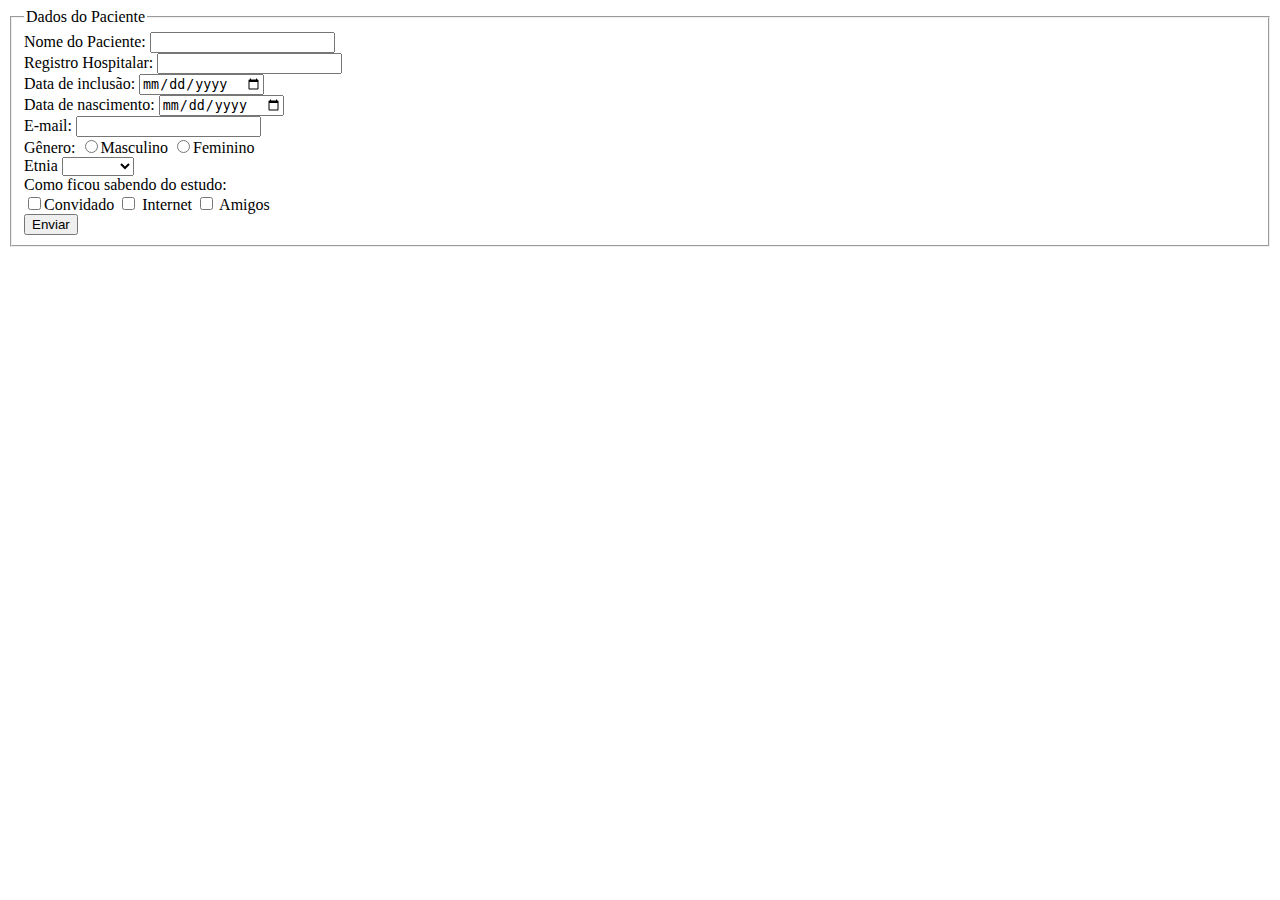
<file: exercicios/ex2/index.html>
<!DOCTYPE html>
<html lang="en">
<head>
    <meta charset="UTF-8">
    <meta name="viewport" content="width=device-width, initial-scale=1.0">
    <title>Document</title>
</head>
<body>
    <form method="get">
        <fieldset>
            <legend>Dados do Paciente</legend>
            Nome do Paciente: <input type="text" name="nome"><br>
            Registro Hospitalar: <input type="text" name="registro"><br>
            Data de inclusão: <input type="date" name="inclusao"><br>
            Data de nascimento: <input type="date" name="datanasc"><br>
            E-mail: <input type="email" name="email"><br>
           <label for="g1">
            Gênero: <input type="radio" name="genero" value="1" id="g1">Masculino 
           </label><label for="g2"><input type="radio" name="genero" value="2" id="g2">Feminino</label>
           <br>
           Etnia <select name="Etnia" id="etnia-id">
            <option value=""></option>
           <option value="1">Branca</option>
           <option value="2">Negro</option>
           <option value="3">Pardo</option>
           <option value="4">Amarelo</option>
        </select>
        <br>
        Como ficou sabendo do estudo: <br>
        <input type="checkbox" name="estudo" value="convidado">Convidado
        <input type="checkbox" name="estudo" value="internet"> Internet
        <input type="checkbox" name="estudo" value="amigos"> Amigos <br>
        <button type="submit">Enviar</button>
        </fieldset>
    </form>
</body>
</html>
</file>
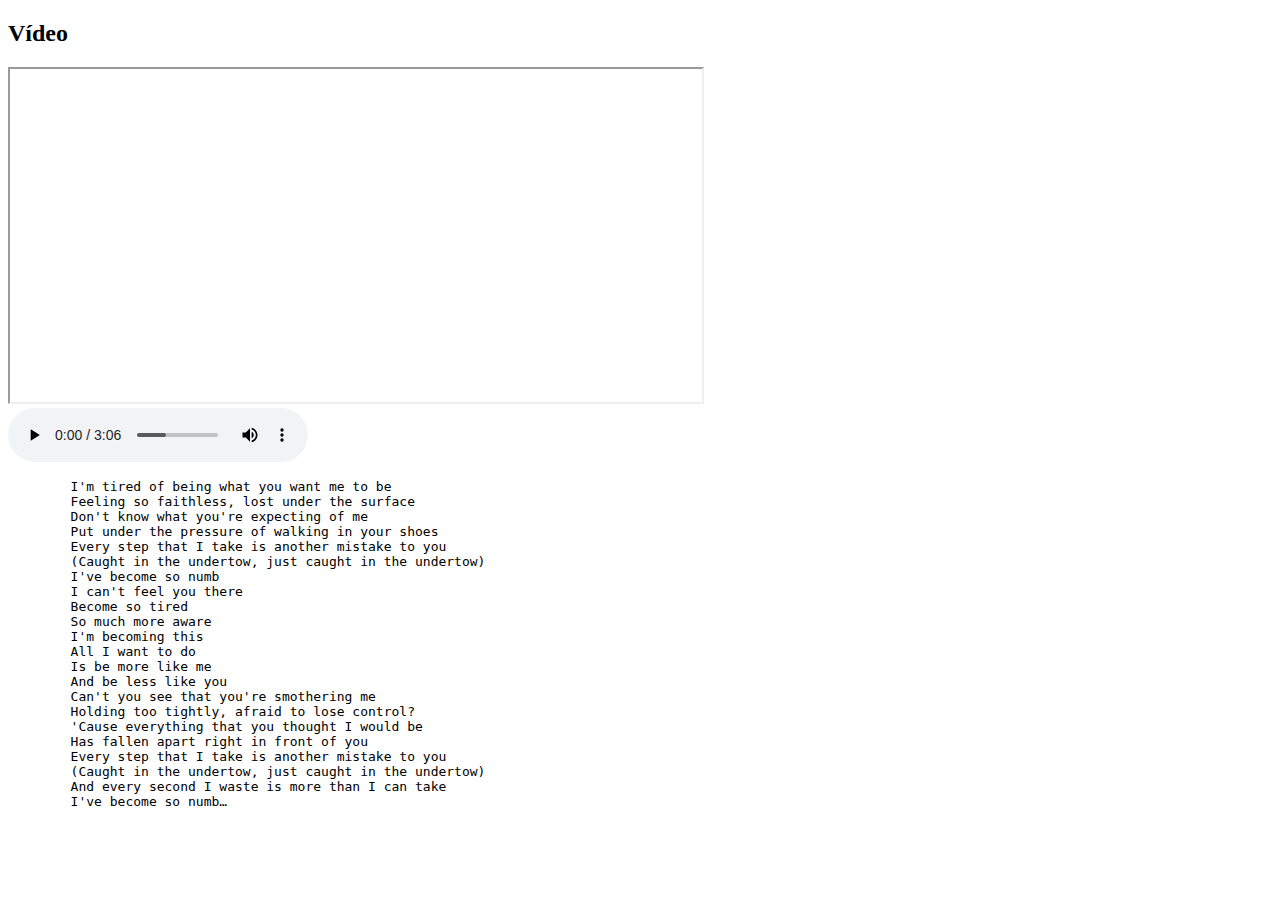
<file: exercicios/ex3/index.html>
<!DOCTYPE html>
<html lang="en">
<head>
    <meta charset="UTF-8">
    <meta name="viewport" content="width=device-width, initial-scale=1.0">
    <title>Document</title>
</head>
<body>
    <h2>Vídeo</h2>
    <iframe width="692" height="333" src="https://www.youtube.com/embed/3TSjORqt1ys?list=PL5R5B2sbHt3xXBxgOO8ijTmor9JAs_0oT" frameborder="1" allow="accelerometer; autoplay; clipboard-write; encrypted-media; gyroscope; picture-in-picture" allowfullscreen></iframe>
    <br>
    <audio src="numb.mp3" controls></audio>
    <pre>
        I'm tired of being what you want me to be
        Feeling so faithless, lost under the surface
        Don't know what you're expecting of me
        Put under the pressure of walking in your shoes
        Every step that I take is another mistake to you
        (Caught in the undertow, just caught in the undertow)
        I've become so numb
        I can't feel you there
        Become so tired
        So much more aware
        I'm becoming this
        All I want to do
        Is be more like me
        And be less like you
        Can't you see that you're smothering me
        Holding too tightly, afraid to lose control?
        'Cause everything that you thought I would be
        Has fallen apart right in front of you
        Every step that I take is another mistake to you
        (Caught in the undertow, just caught in the undertow)
        And every second I waste is more than I can take
        I've become so numb…
    </pre>
</body>
</html>
</file>
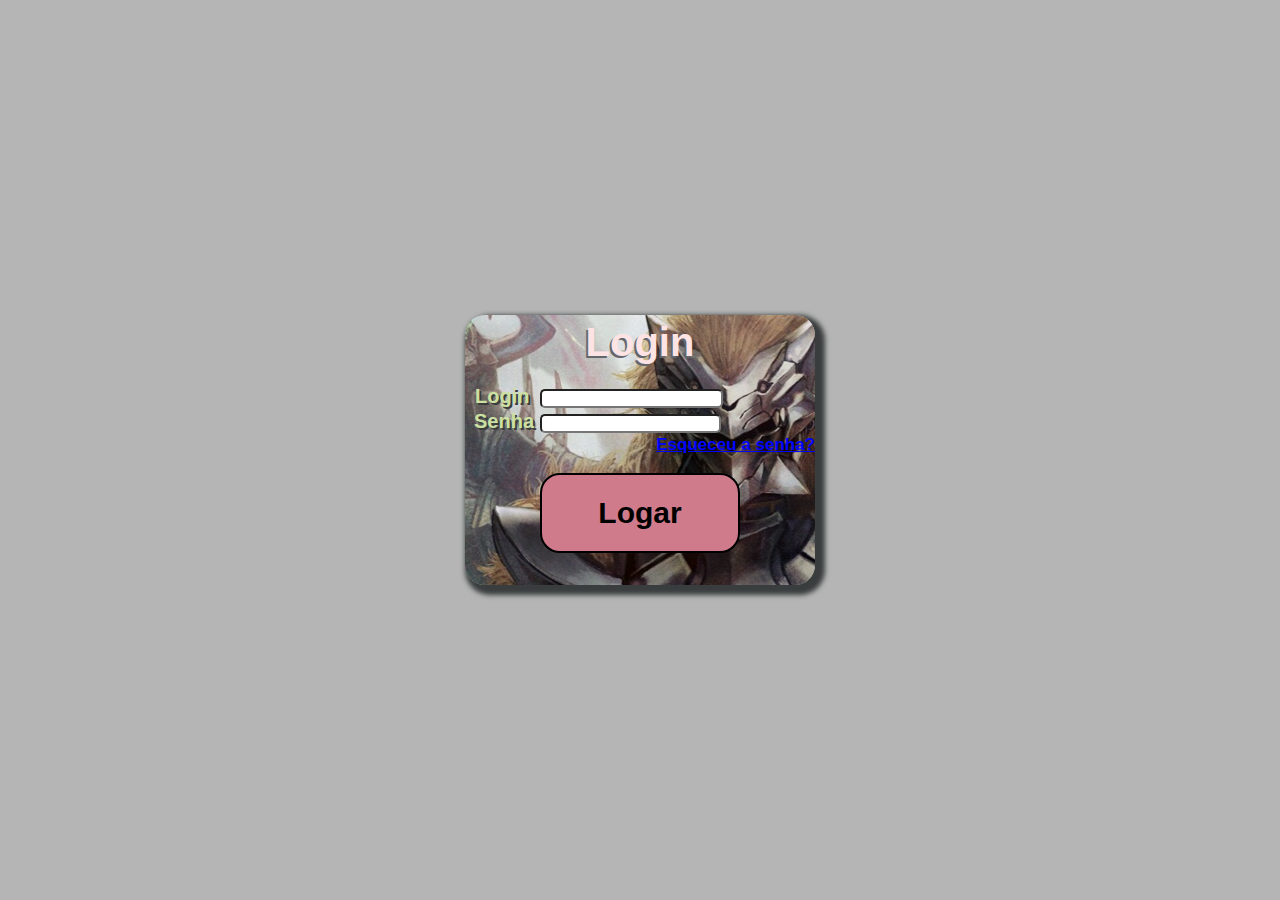
<file: exercicios/ex6/index.html>
<!DOCTYPE html>
<html lang="pt-br">
<head>
    <meta charset="UTF-8">
    <meta name="viewport" content="width=device-width, initial-scale=1.0">
    <title>Formulário</title>
    <link rel="stylesheet" href="estilo.css">
</head>
<body>
    <form action="site.php">
        <h1>Login</h1>
        <label id="login" for="login"> <p id="log">Login</p> <input type="text" name="login" id="login2" class="campos"></label>
        <br>
        <label for="senha"> <p id="psn">Senha</p> <input type="text" name="senha"  id="senha2" class="campos"></label>
        <br>
        <a href="recsenha.html">Esqueceu a senha?</a>
        <br>

        <label for="botao" id="botao"><input type="submit" value="Logar" id="logar"></label>
    </form>
</body>
</html>
</file>
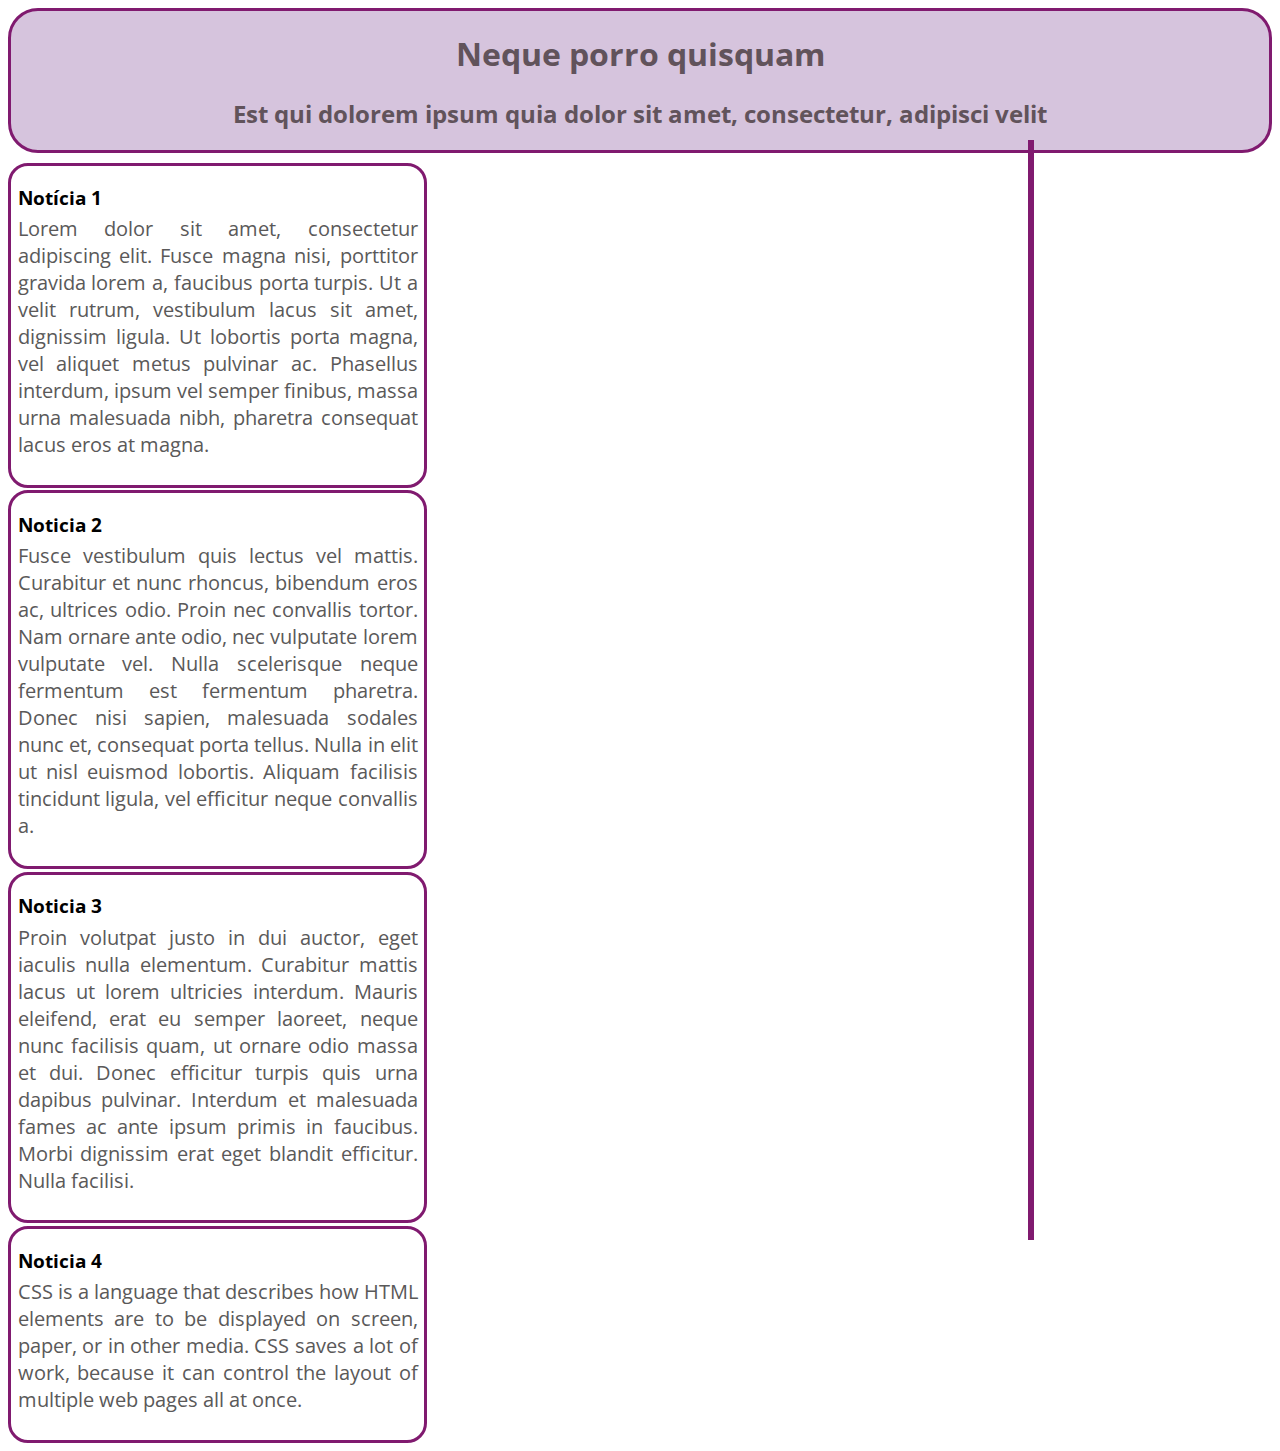
<file: pratica-index.html>
<!DOCTYPE html>
<html lang="pt-br">
<head>
    <meta charset="UTF-8">
    <meta name="viewport" content="width=device-width, initial-scale=1.0">
    <title>Site</title>
    <link rel="stylesheet" href="pratica-css.css">
</head>
<body>
    <header id="header-titulo-pagina">
    <h1>Neque porro quisquam</h1>
    <h2>Est qui dolorem ipsum quia dolor sit amet, consectetur, adipisci velit</h2>
    </header>

<div class="vl"></div>

<div class="div-id-noticia">
    <header id="header-id-noticia-1">
        <h3 class="titulo-noticia">Notícia 1</h3>
    </header>
       <p class="paragrafo-noticia">Lorem dolor sit amet, consectetur adipiscing elit. Fusce magna nisi, porttitor gravida lorem a, faucibus porta turpis. Ut a velit rutrum, vestibulum lacus sit amet, dignissim ligula. Ut lobortis porta magna, vel aliquet metus pulvinar ac. Phasellus interdum, ipsum vel semper finibus, massa urna malesuada nibh, pharetra consequat lacus eros at magna.</p></div>



<div class="div-id-noticia">
    <header id="header-id-noticia-2">
        <h3 class="titulo-noticia">Noticia 2</h3>
    </header>
    <p class="paragrafo-noticia">Fusce vestibulum quis lectus vel mattis. Curabitur et nunc rhoncus, bibendum eros ac, ultrices odio. Proin nec convallis tortor. Nam ornare ante odio, nec vulputate lorem vulputate vel. Nulla scelerisque neque fermentum est fermentum pharetra. Donec nisi sapien, malesuada sodales nunc et, consequat porta tellus. Nulla in elit ut nisl euismod lobortis. Aliquam facilisis tincidunt ligula, vel efficitur neque convallis a. </p>
</div>
<div class="div-id-noticia">
    <header id="header-id-noticia-3">
        <h3 class="titulo-noticia">Noticia 3</h3>
    </header>
    <p class="paragrafo-noticia">Proin volutpat justo in dui auctor, eget iaculis nulla elementum. Curabitur mattis lacus ut lorem ultricies interdum. Mauris eleifend, erat eu semper laoreet, neque nunc facilisis quam, ut ornare odio massa et dui. Donec efficitur turpis quis urna dapibus pulvinar. Interdum et malesuada fames ac ante ipsum primis in faucibus. Morbi dignissim erat eget blandit efficitur. Nulla facilisi. </p>
</div>
    

<div class="div-id-noticia">
    <header id="header-id-noticia-4">
        <h3 class="titulo-noticia">Noticia 4</h3>
    </header>
    <p class="paragrafo-noticia">CSS is a language that describes how HTML elements are to be displayed on screen, paper, or in other media. CSS saves a lot of work, because it can control the layout of multiple web pages all at once.</p>
</div>

   

</body>
</html>
</file>
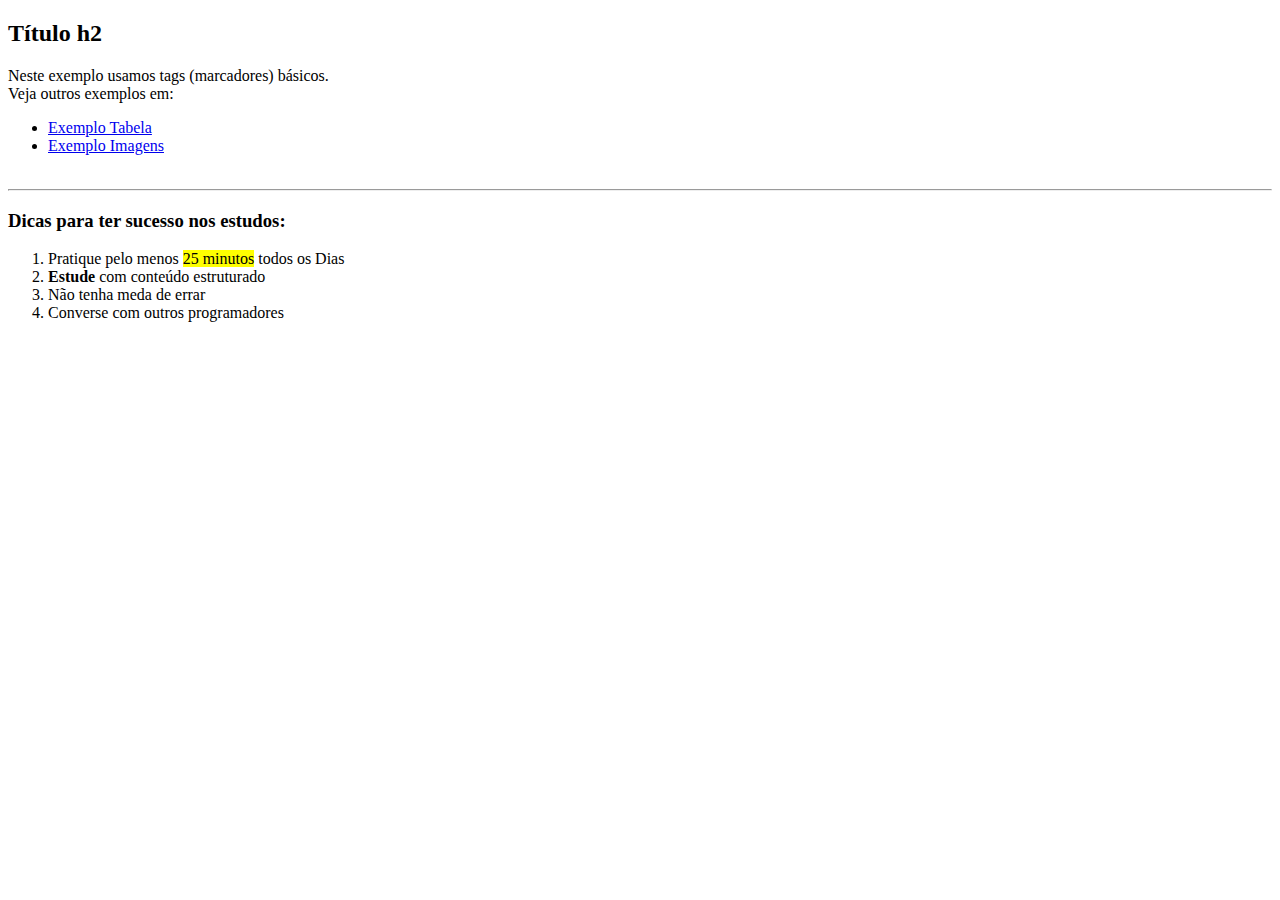
<file: exercicios/ex1/ex1.html>
<!DOCTYPE html>
<html lang="en">
<head>
    <meta charset="UTF-8">
    <meta name="viewport" content="width=device-width, initial-scale=1.0">
    <title>Ex1</title>
</head>
<body>
    <h2>Título h2</h2>
    <p>Neste exemplo usamos tags (marcadores) básicos.<br>
        Veja outros exemplos em:</p>
<ul type="disc">
    <li><a href="exertabela.html">Exemplo Tabela</a></li>
    <li><a href="/imagens/imagens.html">Exemplo Imagens</a></li><br>
 
</ul>
<hr>
<h3>Dicas para ter sucesso nos estudos:</h3>
<ol type="1">
    <li>Pratique pelo menos <mark>25 minutos</mark> todos os Dias</li>
    <li><b>Estude</b> com conteúdo estruturado</li>
    <li>Não tenha meda de errar</li>
    <li>Converse com outros programadores</li>
</ol>
</body>
</html>
</file>
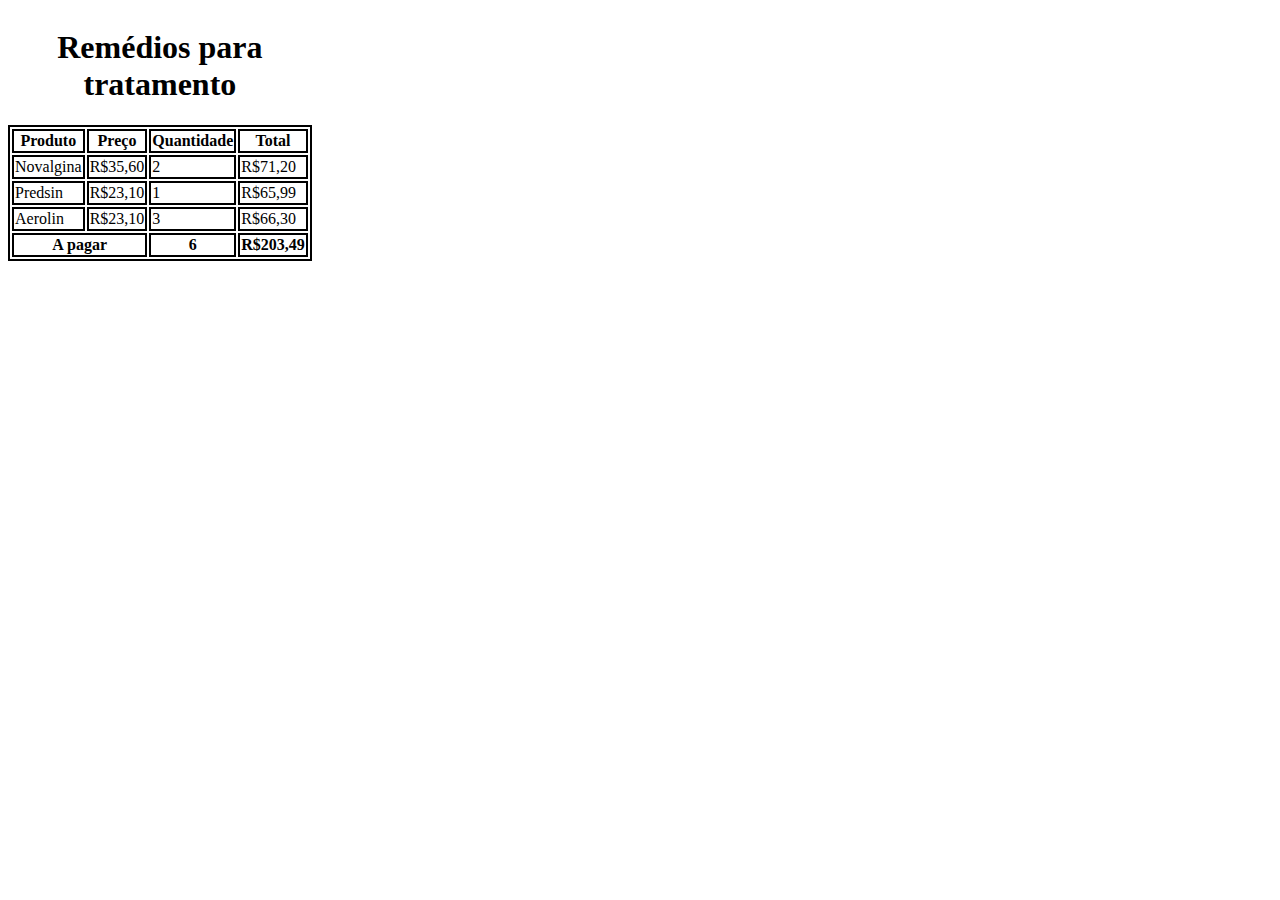
<file: exercicios/ex1/exertabela.html>
<!DOCTYPE html>
<html lang="en">
<head>
    <meta charset="UTF-8">
    <meta name="viewport" content="width=device-width, initial-scale=1.0">
    <title>Tabela</title>
    <style>
        table, tr, td, th {
            border: 2px solid;
        }
        tfoot {
            text-align: center;
        }
    </style>
</head>
<body>
    <table>
        <caption>
            <h1>Remédios para tratamento</h1>
        </caption>
        <thead>
        <tr>
            <th>Produto</th>
            <th>Preço</th>
            <th>Quantidade</th>
            <th>Total</th>
        </tr>
        </thead>
        <tbody>
        <tr>
            <td>Novalgina</td>
            <td>R$35,60</td>
            <td>2</td>
            <td>R$71,20</td>
        </tr>
        <tr>
            <td>Predsin</td>
            <td>R$23,10</td>
            <td>1</td>
            <td>R$65,99</td>
        </tr>
        <tr>
            <td>Aerolin</td>
            <td>R$23,10</td>
            <td>3</td>
            <td>R$66,30</td>
        </tr>
        </tbody>
        <tfoot>
        <tr>
            <td colspan="2"><b>A pagar</b></td>
            <td><b>6</b></td>
            <td><b>R$203,49</b></td>
        </tr>
        </tfoot>
    </table>
</body>
</html>
</file>
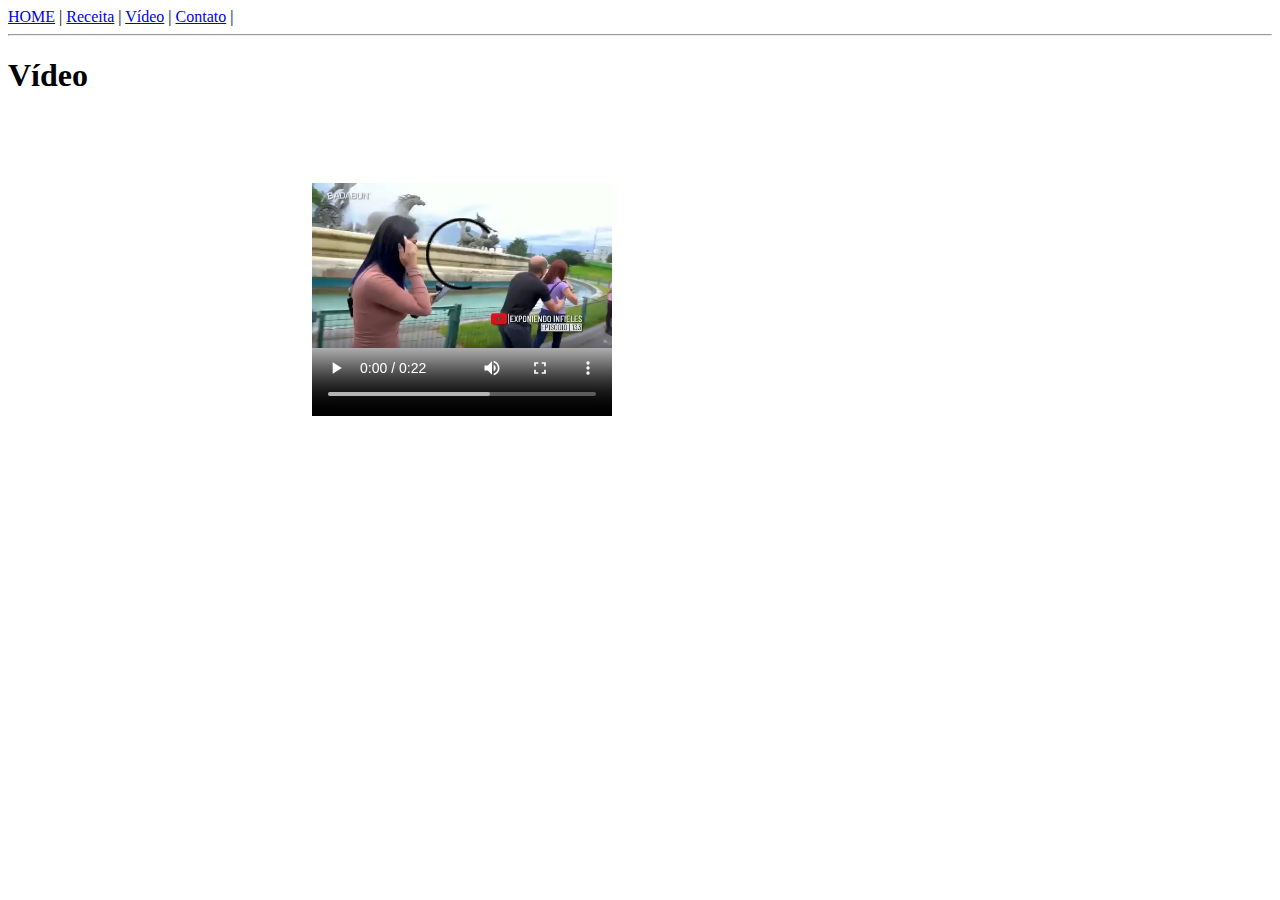
<file: exercicios/ex4/Video.html>
<!DOCTYPE html>
<html lang="en">
<head>
    <meta charset="UTF-8">
    <meta name="viewport" content="width=300, initial-scale=1.0">
    <title>Document</title>
</head>

<body>
    <nav>
        <a href="index.html">HOME</a> |
        <a href="Receita.html">Receita</a> |
        <a href="Video.html">Vídeo</a> |
        <a href="Contato.html">Contato</a> |
    </nav>
    <hr>
    <h1>Vídeo</h1>
    <iframe width="300" height="200" src="https://www.youtube.com/embed/W5r_2qo4eRM?list=PL5R5B2sbHt3xXBxgOO8ijTmor9JAs_0oT" frameborder="0" allow="accelerometer; autoplay; clipboard-write; encrypted-media; gyroscope; picture-in-picture" allowfullscreen></iframe>
    <video src="videoplayback.mp4" type="video/mp4" controls width="300" height="300">
        Your browser does not support the video tag.</video>
</body>
</html>
</file>
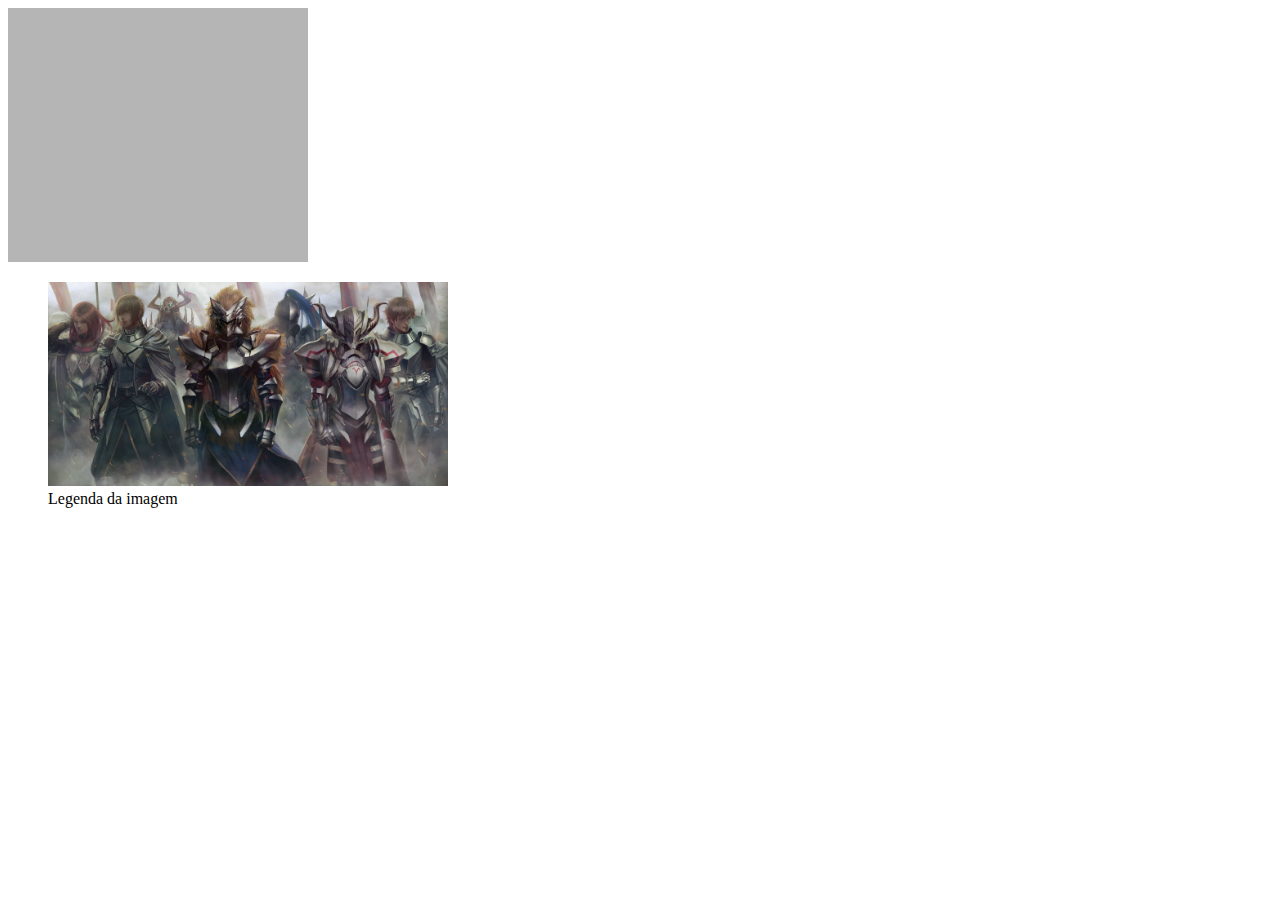
<file: exercicios/ex1/imagens/imagens.html>
<!DOCTYPE html>
<html lang="en">
<head>
    <meta charset="UTF-8">
    <meta name="viewport" content="width=device-width, initial-scale=1.0">
    <title>Imagens</title>
</head>
<body>
    <img src="gray.jpg" alt="gray background" width="300">
    <figure>
        <img src="fate-knights.jpg" alt="saber knights" width="400">
        <figcaption>
            Legenda da imagem
        </figcaption>
    </figure>

</body>
</html>
</file>
<file: exercicios/ex6/estilo.css>
@charset "UTF-8";

body {
    background-image: url("gray.jpg");
}

form {
    background-image: url("fate-knights.jpg");
    background-repeat: no-repeat;
    background-position-x: 38%;
    background-position-y: 10%;
    width: 350px;
    height: 270px;
    margin: auto;
    border-radius: 20px;
    position: absolute;
    top: 0px;
    bottom: 0px;
    left: 0px;
    right: 0px;
    box-shadow: 5px 5px 5px 5px rgb(58, 61, 61);
}

h1 {
    margin: 5px;
    text-align: center;
    font-size: 30pt;
    font-family:'Gill Sans', 'Gill Sans MT', Calibri, 'Trebuchet MS', sans-serif;
    text-shadow: -2px 2px 0px rgb(99, 102, 107);
    color: rgb(253, 227, 227);
    padding-bottom: 15px;
}

label {
    font-family: 'Gill Sans', 'Gill Sans MT', Calibri, 'Trebuchet MS', sans-serif;
    margin: 0px;
    padding: 0px;
}

.campos {
    margin: 2px;
    padding: 0px;
    border-radius: 5px;
}
input#login2 {
    padding-left: 2px;

}

p {
    font-family: 'Gill Sans', 'Gill Sans MT', Calibri, 'Trebuchet MS', sans-serif;
    font-size: 15pt;
    font-weight: bolder;
    display: inline-block;
    padding-left: 10px;
    margin: 0px;
    color: rgb(204, 224, 162);
    text-shadow: 2px 2px 0px rgb(58, 61, 61);
}

p#log {
    padding-right: 4px;
}

p#psn {
    padding-left: 9px;
}

a {
    font-family: 'Gill Sans', 'Gill Sans MT', Calibri, 'Trebuchet MS', sans-serif;
    font-size: 17px;
    display: inline-block;
    text-align: right;
    font-weight:bolder;
    color: #0004ff;
    display: block;
}

#logar {
    font-family: 'Gill Sans', 'Gill Sans MT', Calibri, 'Trebuchet MS', sans-serif;
    background: rgb(207, 123, 140);
    text-align: center;
    font-size: 15pt;
    border-radius: 20px;
    width: 200px;
    height: 80px;
    border: 2px solid black;
    margin: 0px;
    padding: 0px;
    font-size: 30px;
    font-weight: bolder;
}

label#botao {
    display: block;
    text-align: center;
    box-sizing: border-box;
}
</file>
<file: pratica-css.css>
@charset "UTF-8";
@import url('https://fonts.googleapis.com/css2?family=Open+Sans:wght@300;&display=swap');
/*@font-face {
    font-family: 'Open Sans', sans-serif;
    src: url('Open_Sans/OpenSans-Regular.ttf');
    src: url('Open_Sans/OpenSans-Bold.ttf');
}*/


header#header-titulo-pagina {
    background-color: rgb(214, 196, 221);
    box-sizing: content-box;
    border-style: solid;
    border-radius: 30px;
    border-color: rgb(128, 26, 111);
    border-width: 3px;
    margin-bottom: 10px;

}

header#header-titulo-pagina h1 {
    font-family: 'Open Sans', sans-serif;
    font: bolder;
    text-align: center;
    color:rgb(97, 83, 91);
}

header#header-titulo-pagina h2 {
    font-family: 'Open Sans', sans-serif;
    font-variant: normal;
    text-align:center;
    color:rgb(97, 83, 91);
}

.vl {
    border-left: 6px solid rgb(128, 26, 111);
    height: 1100px;
    position: absolute;
    left: 10%;
    margin-left: 900px;
    margin-top: 140px;
    margin-bottom: 10000px;
    top: 0;
  }

div.div-id-noticia {
   border-style: solid;
   border-width: 3px;
   border-color: rgb(128, 26, 111);
   border-radius: 20px;
   margin-bottom: 2pt;
   max-width: 310pt;
   padding: 0px;
}

h3.titulo-noticia {
    font-family: 'Open Sans', sans-serif;
    font: bold;
    padding-left: 5pt;
}

p.paragrafo-noticia {
    font-family: 'Open Sans', sans-serif;
    font-size: 15pt;
    font: bold;
    margin-top: -10pt;
    margin-bottom: 20pt;
    text-align: justify;
    color: rgb(90, 89, 89);
    width: 400px;
    padding-left: 5pt;
}
</file>
